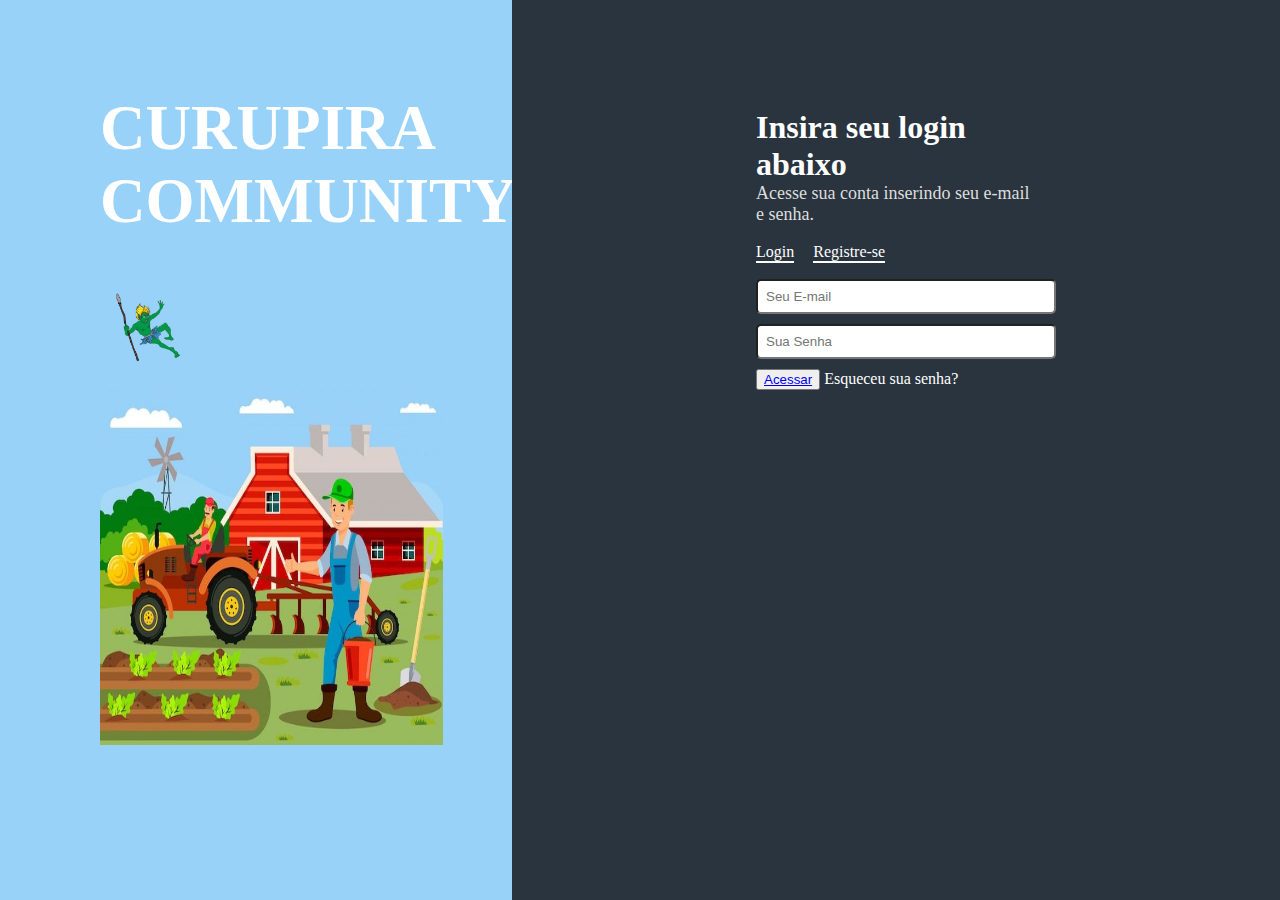
<file: index.html>
<!DOCTYPE html>
<html lang="pt-br">
<head>
    <meta charset="UTF-8">
    <meta http-equiv="X-UA-Compatible" content="IE=edge">
    <meta name="viewport" content="width=device-width, initial-scale=1.0">
    <link rel="stylesheet" href="style 1.css">
   
    <title>Login page</title>
</head>
<body>
   <section class="figura">
     <div class="logo">
      <h1> CURUPIRA COMMUNITY</h1>
      <img src="./assets/oii.jpg" alt="logo" width="100" >
      
   <div class="ilustra">
     
     <img src="./assets/fazendeiro.jpg" alt="imagem de login" width="490" >
     

     </div>
   </section>

   <section class="formulario">
    <div class="container-form">
    <h2>Insira seu login abaixo</h2>
    <p>Acesse sua conta inserindo seu e-mail e senha.</p>

    <ul class="menu-form"> 
       <li><a href="index.html">Login</a></li>
       <li><a href="registro 1.html">Registre-se</a></li>
    </ul>
<form>
    <input type="email" name="email" placeholder="Seu E-mail">
    <input type="password" name="senha" placeholder="Sua Senha">
    <button><a href="teste 1.html">Acessar</a></button>
   
    <a class="esqueceu" href="#">Esqueceu sua senha?</a>

</form>
</div>
   </section>
        </body>
    
</html>
</file>
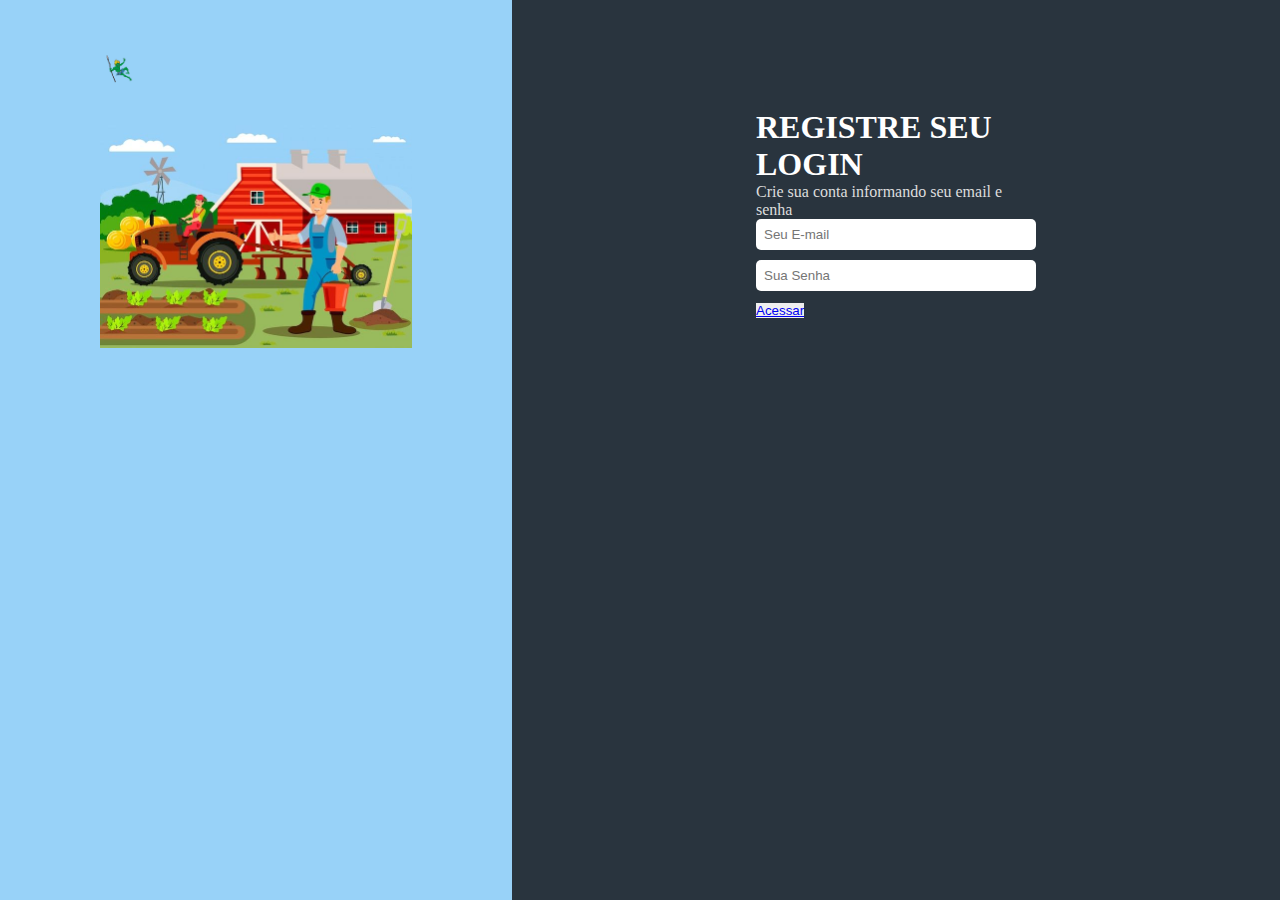
<file: registro 1.html>
<!DOCTYPE html>
<html lang="pt-br">
<head>
    <meta charset="UTF-8">
    <meta http-equiv="X-UA-Compatible" content="IE=edge">
    <meta name="viewport" content="width=device-width, initial-scale=1.0">
    <link rel="stylesheet" href="registro 1.css">
    <title>Sign up form</title>
</head>
<body>
  
  <section class="figura">
    <div class="logo">
       <img src="./assets/oii.jpg" alt="logo" width="40" >
  <div class="ilustra">
    
    <img src="./assets/fazendeiro.jpg" alt="imagem de login" width="490" >
    

    </div>
  </section>

  <section class="formulario">
   <div class="container-form">
   <h2>REGISTRE SEU LOGIN</h2>
   <p>Crie sua conta informando seu email e senha</p>

   
<form>
   <input type="email" name="email" placeholder="Seu E-mail">
   <input type="password" name="senha" placeholder="Sua Senha">
   <button><a href="teste 1.html">Acessar</a></button>
   
 
</form>
</div>
  </section>
    

</body>
</html>
</file>
<file: style 1.css>
body{margin: 0;}

    .figura{
    width: 40%;
    float: left;
    background: hsl(203.75deg 87.27% 78.43%);
    padding: 50px 100px;
    box-sizing: border-box;
    height: 100vh;
    }



.formulario{
width: 60%;
float: right;
background: #29343e;
padding: 40px;
box-sizing: border-box;
height: 100vh;
}
.ilustra{
    text-align: center;
    margin-top: 0;
}
.ilustra img{

    width: 110%;
height: 40vh;

}
.formulario h2{
    color: #fff;
    font-size: 32px;
    margin-bottom: 0;
    
}
.formulario p{
    color: #ddd;
    font-size: 18px;
    margin-top: 0;
     
}
.menu-form{padding: 0;}
.menu-form li{
    display: inline-block;
    text-decoration: none;
    border-bottom: solid 2px #fff;
    justify-content: space-between;
    margin-right: 15px;
}
.menu-form li a{
    text-decoration: none;
    color: #fff;

}
.formulario form{
   max-width: 300px;
}
.formulario input{
    padding: 8px;
    border-radius: 5px;
    display: block;
    width: 100%;
    margin-bottom: 10px;
}
.formulario .bt-login{
    background: #fff;
   width: auto;
   color: hsl(203.75deg 87.27% 78.43%);
   display: inline-block;
   padding: 10px 15px;
}

.esqueceu{
    text-decoration: none;
    color: #fff;

}
.container-form{
    max-width: 280px;
    margin: 10% auto 0 auto;
}

.figura h1{
    display: flex;
    color: white;
    font-size: 7vh;
    
}
   /*Media Query */
   @media (max-width: 742px){
    .figura, .formulario{float:none; width: 100%; height: auto;}
   }
</file>
<file: registro 1.css>
*{
    margin: 0;
    padding: 0;
    border: 0;
    box-sizing: border-box;
}

.figura{
    width: 40%;
    float: left;
    background: hsl(203.75deg 87.27% 78.43%);
    padding: 50px 100px;
    box-sizing: border-box;
    height: 100vh;
}
.formulario{
width: 60%;
float: right;
background: #29343e;
padding: 40px;
box-sizing: border-box;
height: 100vh;
}
.ilustra{
    text-align: center;
    margin-top: 10%;
}
.ilustra img{
max-width: 422px;
    width: 100%;

}
.formulario h2{
    color: #fff;
    font-size: 32px;
    margin-bottom: 0;
    
}
.formulario p{
    color: #ddd;
    font-size: 20x;
    margin-top: 0;
     
}
.menu-form{padding: 0;}
.menu-form li{
    display: inline-block;
    text-decoration: none;
    border-bottom: solid 2px #fff;
    justify-content: space-between;
    margin-right: 15px;
}
.menu-form li a{
    text-decoration: none;
    color: #fff;

}
.formulario form{
   max-width: 300px;
}
.formulario input{
    padding: 8px;
    border-radius: 5px;
    display: block;
    width: 100%;
    margin-bottom: 10px;
}
.formulario .bt-login{
    background: #fff;
   width: auto;
   color: hsl(203.75deg 87.27% 78.43%);
   display: inline-block;
   padding: 10px 15px;
}

.esqueceu{
    text-decoration: none;
    color: #fff;

}
.container-form{
    max-width: 280px;
    margin: 10% auto 0 auto;
}
   /*Media Query */
   @media (max-width: 742px){
    .figura, .formulario{float:none; width: 100%; height: auto;}
   }
.a{
    align-items: center;
}
</file>
